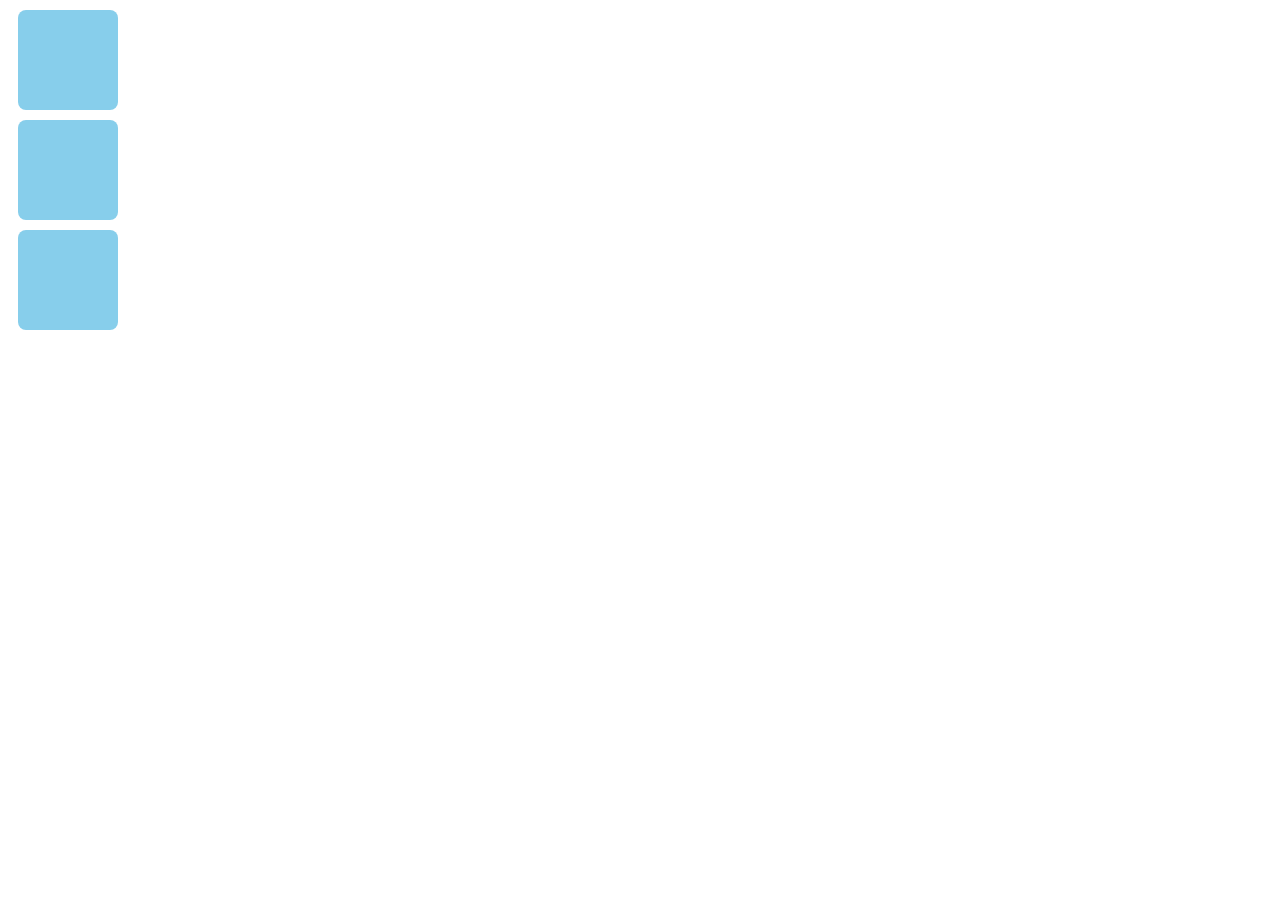
<file: 07-advance-JS/event-practice/index.html>
<!DOCTYPE html>
<html lang="en">
  <head>
    <meta charset="UTF-8" />
    <meta name="viewport" content="width=device-width, initial-scale=1.0" />
    <title>Document</title>
    <style>
  .growBox {
    width: 100px;
    height: 100px;
    background-color: skyblue;
    margin: 10px;
    border-radius: 8px;
  }
</style>

  </head>
  <body>

               <!-- task 1 -->
    <!-- <div style="position: relative; width: 250px;">
  <input type="password" id="password" placeholder="Enter password" style="width: 100%; padding-right: 30px;">
  <span id="toggleIcon" style="position: absolute; right: 10px; top: 50%; transform: translateY(-50%); cursor: pointer;">
    👁️
  </span> -->


              <!-- task 2  -->
    <!-- <div
      class="hoverBox"
      style="
        width: 200px;
        height: 100px;
        background-color: lightblue;
        text-align: center;
        line-height: 100px;
        margin: 10px;
      "
    >
      Hover Me
    </div>

    <div
      class="hoverBox"
      style="
        width: 200px;
        height: 100px;
        background-color: lightgreen;
        text-align: center;
        line-height: 100px;
        margin: 10px;
      "
    >
      Hover Me Too
    </div> -->


               <!-- task 3  -->
<div class="growBox"></div>
<div class="growBox"></div>
<div class="growBox"></div>



    <script>
      const boxes = document.getElementsByClassName("growBox");
      for (let box of boxes) {
  box.addEventListener("click", () => {
    // Get the computed size (works whether width is inline or in CSS)
    const cs = getComputedStyle(box);
    // parseFloat is better (handles decimals). fallback to 100 if parse fails.
    let width = parseFloat(cs.width) || parseFloat(box.style.width) || 100;
    let height = parseFloat(cs.height) || parseFloat(box.style.height) || 100;

    width += 10;
    height += 10;

    box.style.width = width + "px";
    box.style.height = height + "px";
  });
}

    </script>

    <script src="index.js"></script>
  </body>
</html>
</file>
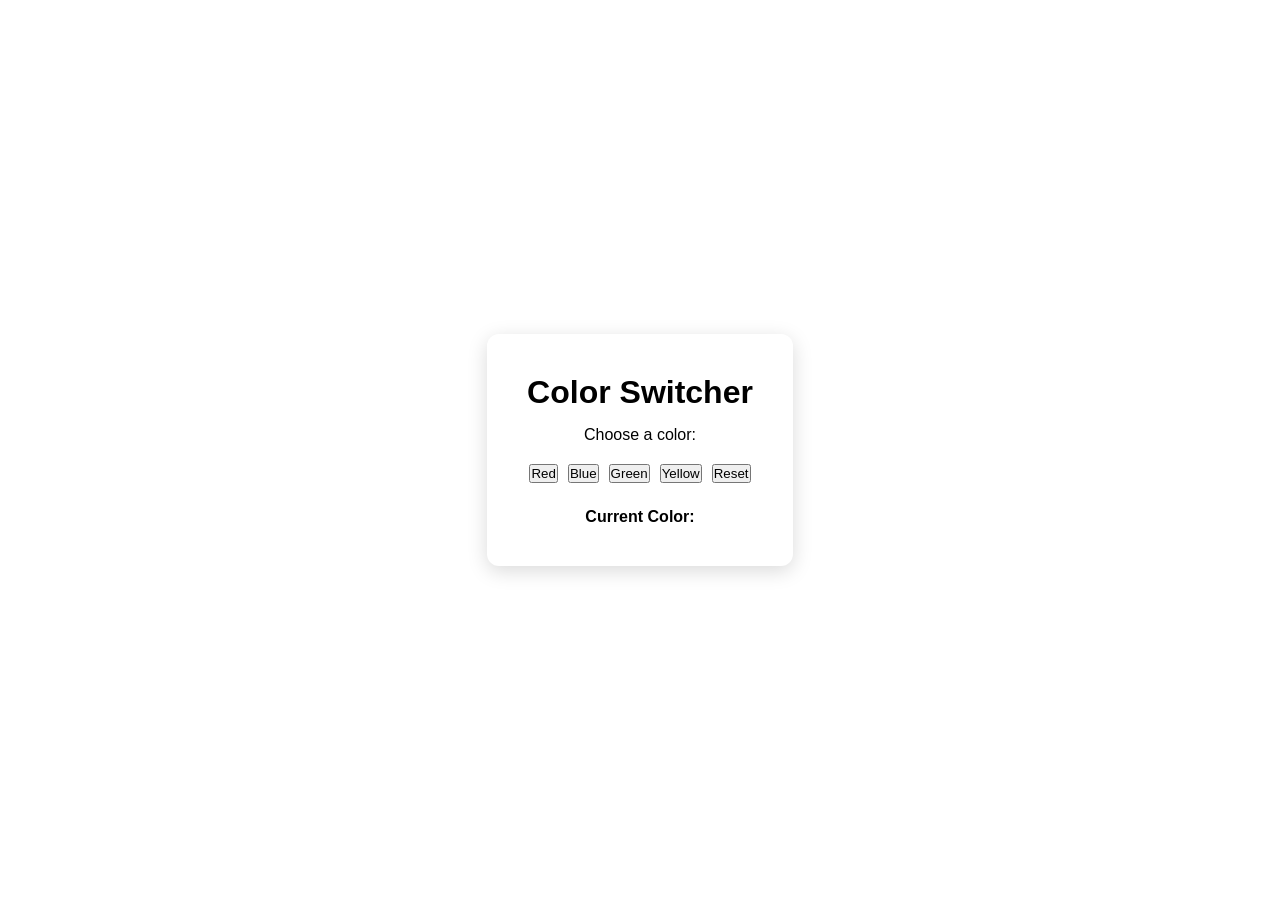
<file: Projects/project-1-color-switcher/index.html>
<!DOCTYPE html>
<html lang="en">
<head>
    <meta charset="UTF-8">
    <meta name="viewport" content="width=device-width, initial-scale=1.0">
    <title>Color Switcher</title>
    <link rel="stylesheet" href="style.css">
</head>
<body>

    <main class="container" id="container">
        <h1>Color Switcher</h1>

        <p>Choose a color:</p>

        <div class="buttons">
            <button class="button" data-color="red">Red</button>
            <button class="button" data-color="blue">Blue</button>
            <button class="button" data-color="green">Green</button>
            <button class="button" data-color="yellow">Yellow</button>
            <button class="button" data-color="reset">Reset</button>
        </div>

        <!-- <p id="current-color"></p> -->
    </main>

    <script src="script.js"></script>
</body>
</html>
</file>
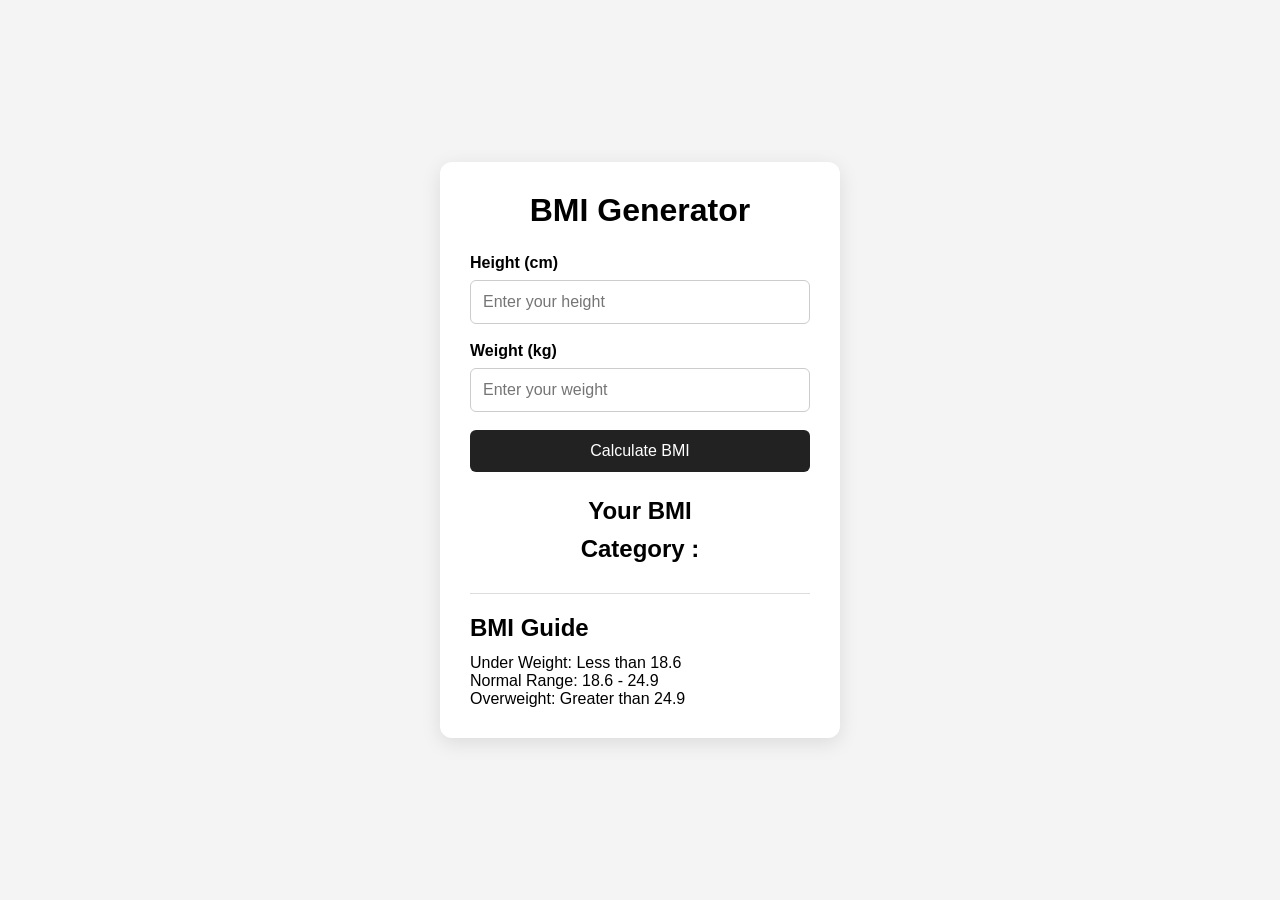
<file: Projects/project-2-bmi-generator/index.html>
<!doctype html>
<html lang="en">
  <head>
    <meta charset="UTF-8" />
    <meta name="viewport" content="width=device-width, initial-scale=1.0" />
    <title>BMI Generator</title>
    <link rel="stylesheet" href="style.css" />
  </head>

  <body>
    <div class="container">
      <h1>BMI Generator</h1>

      <form id="bmi-form">
        <div class="input-group">
          <label for="height">Height (cm)</label>
          <input
            type="number"
            id="height"
            placeholder="Enter your height"
            
          />
        </div>

        <div class="input-group">
          <label for="weight">Weight (kg)</label>
          <input
            type="number"
            id="weight"
            placeholder="Enter your weight"
          />
        </div>

        <button type="submit">Calculate BMI</button>
      </form>

      <div class="result">
        <h2>Your BMI</h2>
        <p id="bmi-result"></p>
        <h2>Category : </h2>
        <p id="category"></p>
      </div>

      <div class="guide">
        <h2>BMI Guide</h2>
        <p>Under Weight: Less than 18.6</p>
        <p>Normal Range: 18.6 - 24.9</p>
        <p>Overweight: Greater than 24.9</p>
      </div>
    </div>

    <script src="script.js"></script>
  </body>
</html>
</file>
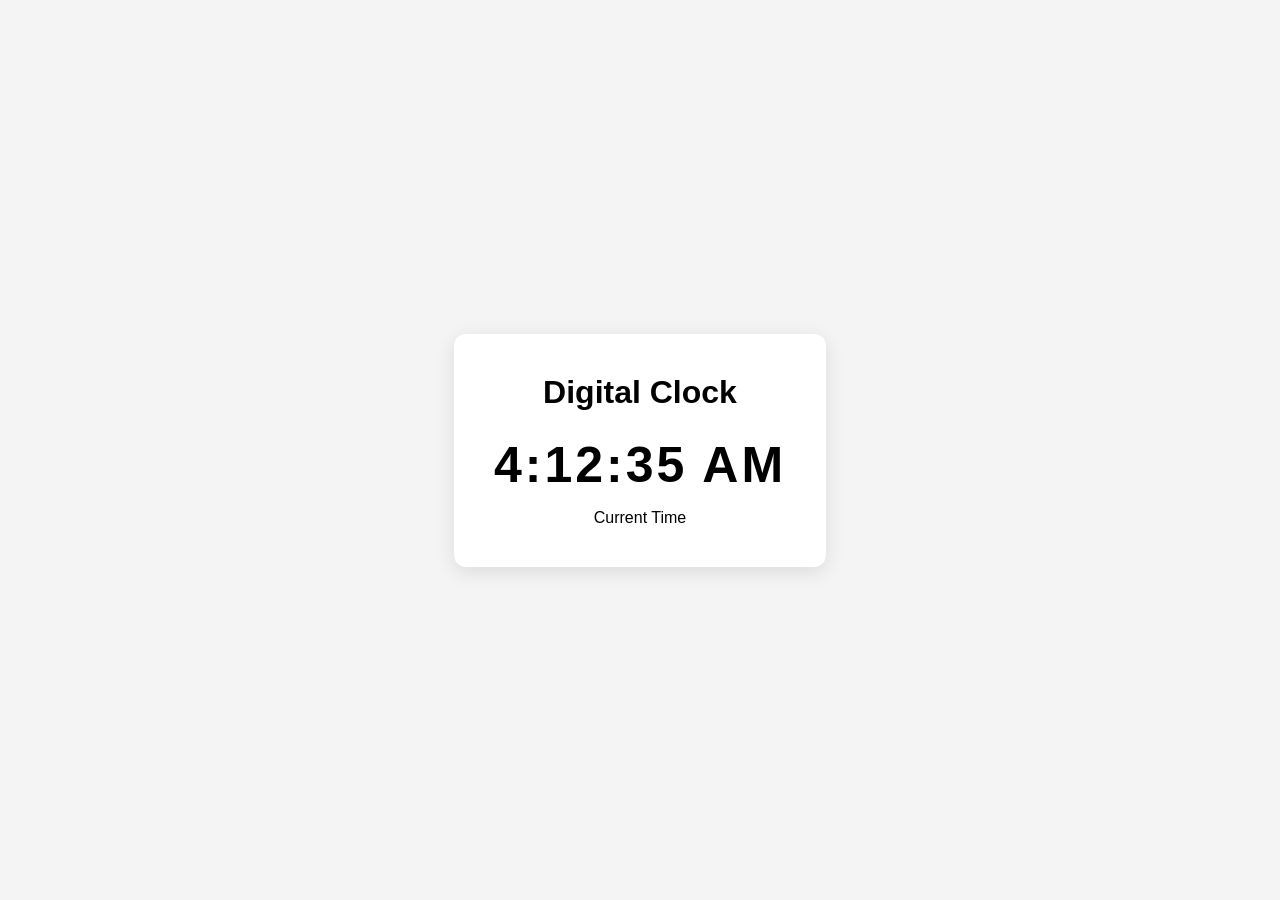
<file: Projects/project-3-digital-clock/index.html>
<!DOCTYPE html>
<html lang="en">
<head>
  <meta charset="UTF-8">
  <meta name="viewport" content="width=device-width, initial-scale=1.0">
  <title>Digital Clock</title>
  <link rel="stylesheet" href="style.css">
</head>
<body>

  <div class="clock-container">
    <h1>Digital Clock</h1>

    <div id="clock">00:00:00</div>

    <p>Current Time</p>
  </div>

  <script src="script.js"></script>
</body>
</html>
</file>
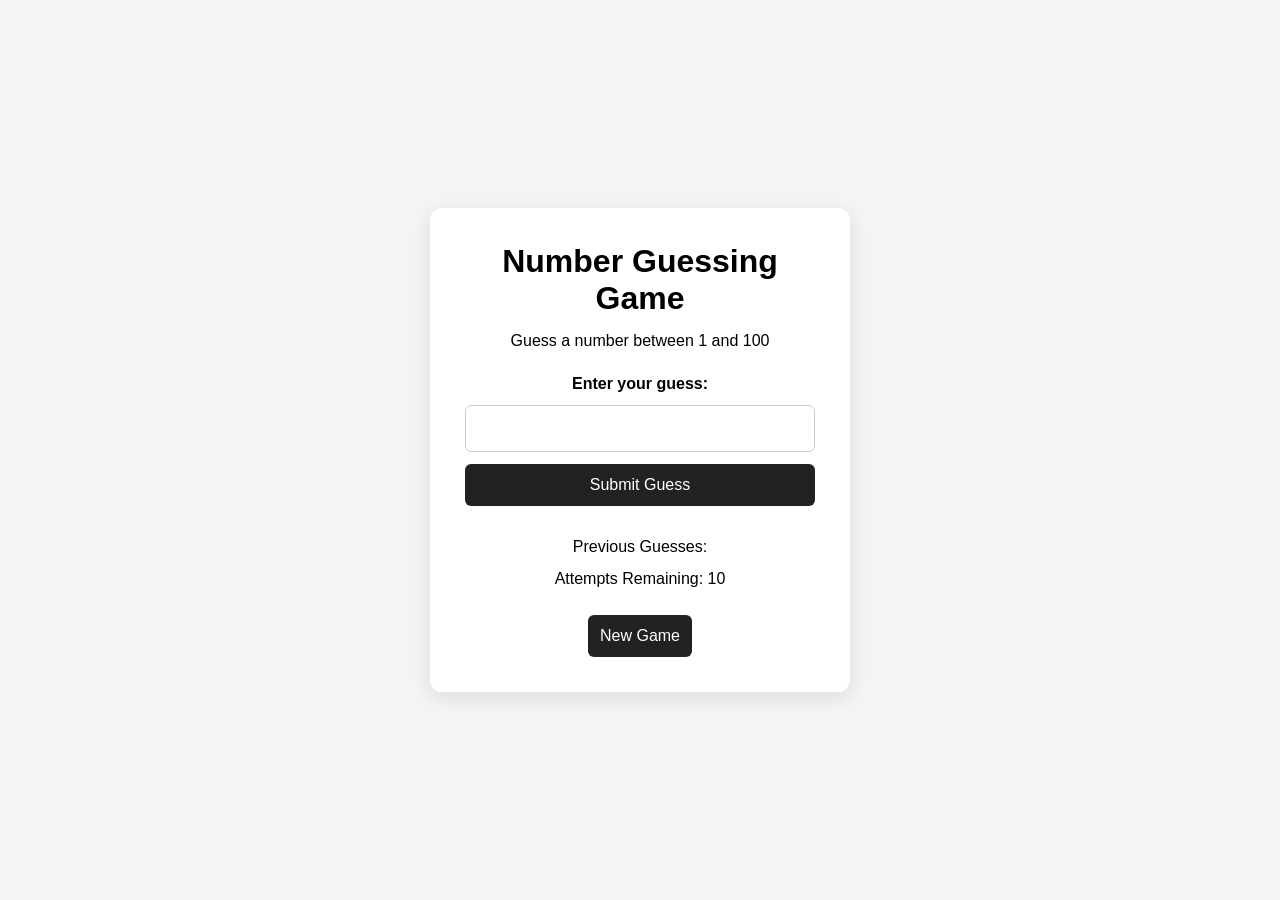
<file: Projects/project-4-guess-number/index.html>
<!DOCTYPE html>
<html lang="en">
<head>
  <meta charset="UTF-8">
  <meta name="viewport" content="width=device-width, initial-scale=1.0">
  <title>Number Guessing Game</title>
  <link rel="stylesheet" href="style.css">
</head>

<body>

  <div class="container">
    <h1>Number Guessing Game</h1>

    <p>Guess a number between 1 and 100</p>

    <form id="guess-form">
      <label for="guess">Enter your guess:</label>

      <input
        type="number"
        id="guess"
        min="1"
        max="100"
        required
      >

      <button type="submit" >Submit Guess</button>
    </form>

    <div class="game-info">
      <p id="message"></p>
      <p>Previous Guesses: <span id="previous-guesses"></span></p>
      <p>Attempts Remaining: <span id="attempts">10</span></p>
    </div>

    <button id="new-game" type="button">New Game</button>
  </div>

  <script src="script.js"></script>
</body>
</html>
</file>
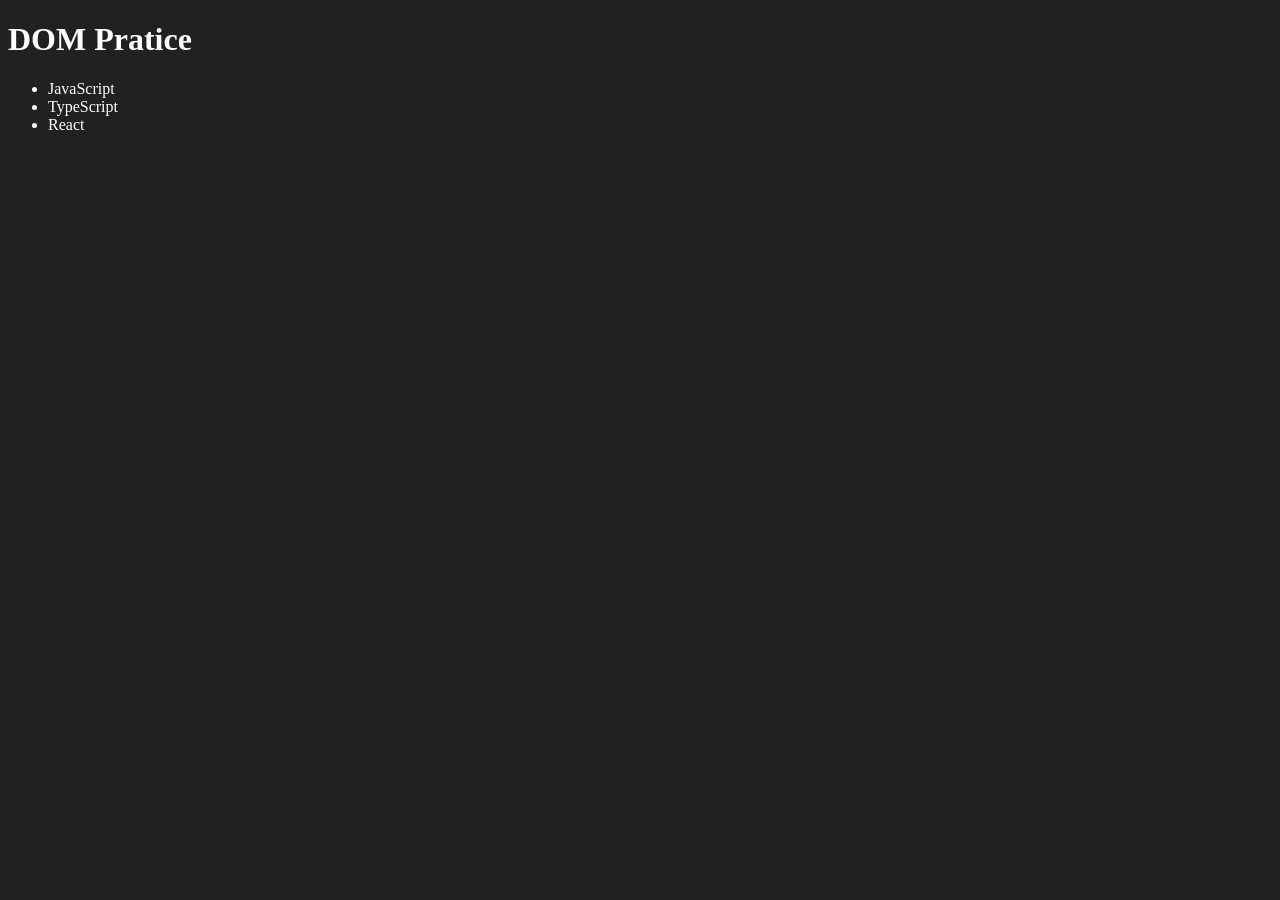
<file: 06-dom/edit-and-remove.html>
<!doctype html>
<html lang="en">
  <head>
    <meta charset="UTF-8" />
    <meta name="viewport" content="width=device-width, initial-scale=1.0" />
    <title>DOM Pratice</title>
  </head>

  <body style="background-color: #212121; color: #fff">
    <h1>DOM Pratice</h1>
    <ul class="language">
      <li>JavaScript</li>
    </ul>
  </body>
  <script>
    function addLang(langName) {
      const li = document.createElement("li");
      li.innerHTML = `${langName}`;
      const newLang = document.querySelector(".language");
      newLang.appendChild(li);
    }
    addLang("Python");
    addLang("React");


    // Optimised way or better approach 
    function addOptiLang(langName) {
      const li = document.createElement("li");
      li.appendChild(document.createTextNode(langName));
      const newLang = document.querySelector(".language");
      newLang.appendChild(li);
    }
    addOptiLang("NodeJs");

   // Edit:

const secondLang = document.querySelector("li:nth-child(2)")
console.log(secondLang)
// again using innerHTML is not better approach
// secondLang.innerHTML = "Java"

const newLi = document.createElement('li')
newLi.textContent = "TypeScript"
secondLang.replaceWith(newLi)


// Remove:
const lastLang = document.querySelector("li:last-child")
// console.log(lastLang)
lastLang.remove()


  </script>
</html>
</file>
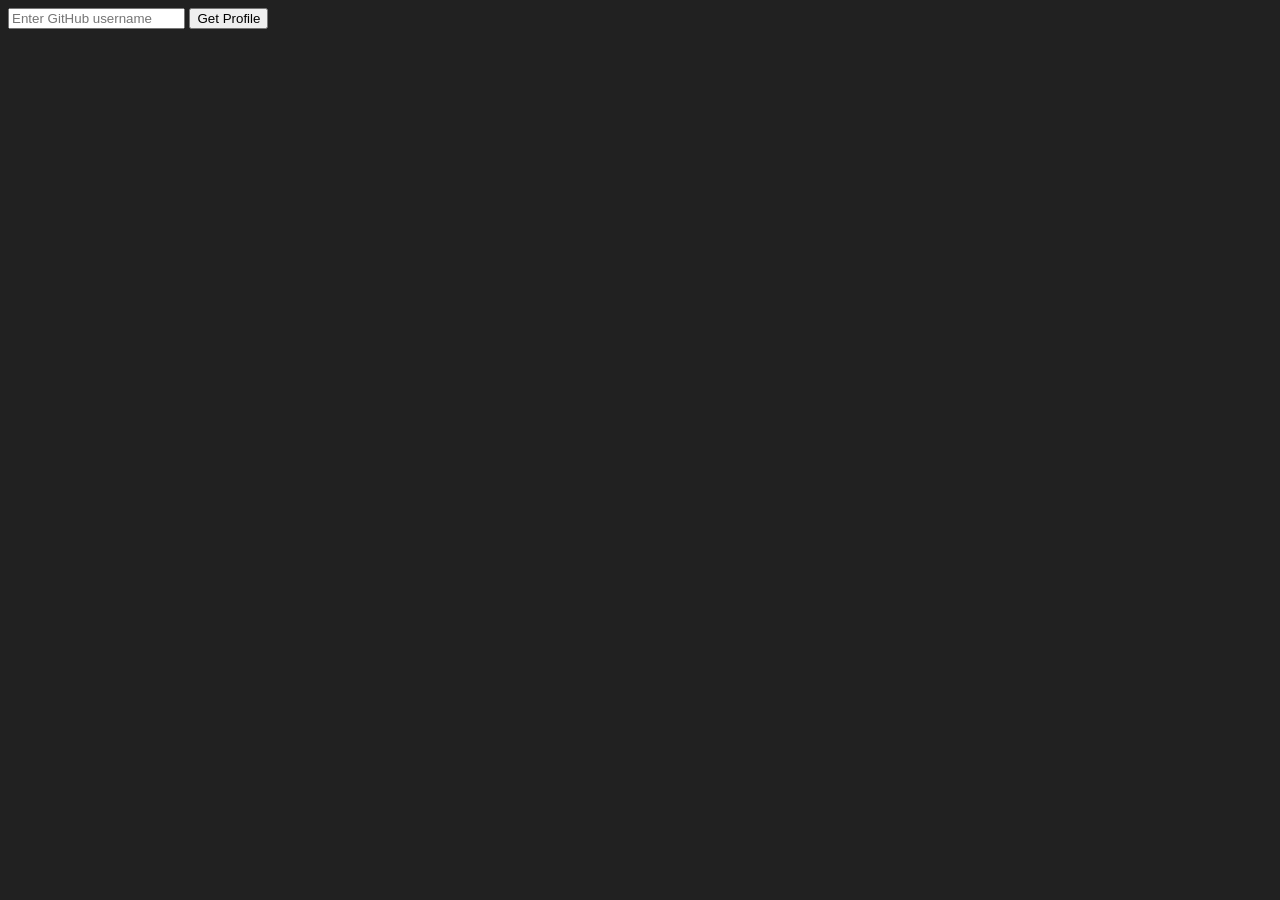
<file: 07-advance-JS/api-request-v8/fetch-git-profile.html>
<!doctype html>
<html lang="en">
  <head>
    <meta charset="UTF-8" />
    <title>GitHub Profile Card</title>
  </head>
  <body
    style="background-color: #212121; color: white; font-family: sans-serif"
  >
    <input type="text" id="username" placeholder="Enter GitHub username" />
    <button id="fetchBtn">Get Profile</button>

    <div id="card" style="margin-top: 20px"></div>

    <script>
  const button = document.querySelector("#fetchBtn");
  const card = document.querySelector("#card");

  button.addEventListener("click", function () {
    const username = document.querySelector("#username").value;
    const requestUrl = `https://api.github.com/users/${username}`;

    const xhr = new XMLHttpRequest();
    xhr.open("GET", requestUrl);

    xhr.onreadystatechange = function () {
      if (xhr.readyState === 4) {
        const data = JSON.parse(this.responseText);
        card.innerHTML = `
          <img src="${data.avatar_url}" width="100" />
          <p>Followers: ${data.followers}</p>
          <p>Name: ${data.name}</p>
        `;
      }
    };

    xhr.send();
  });
</script>
  </body>
</html>
</file>
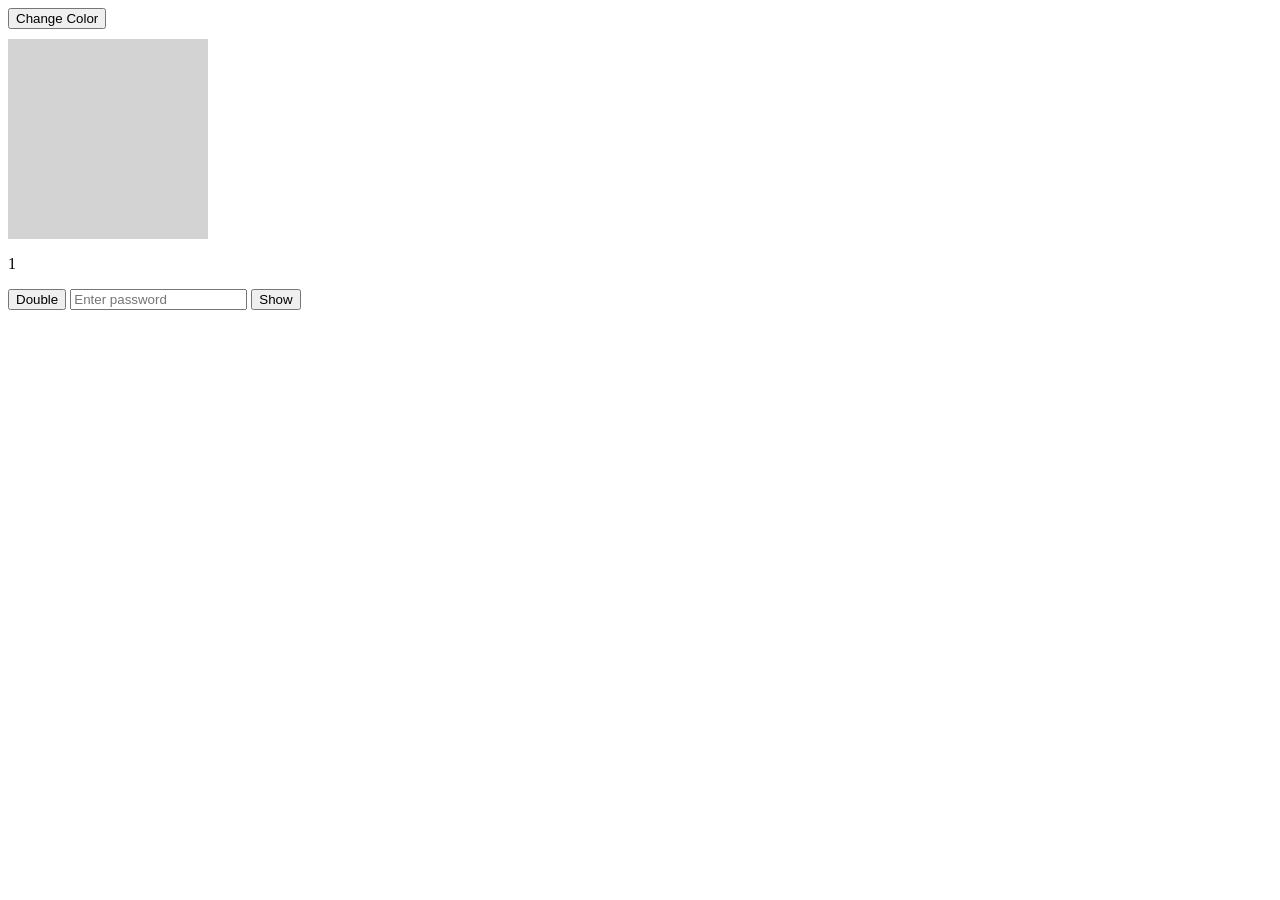
<file: 07-advance-JS/event-practice/event.html>
<!DOCTYPE html>
<html lang="en">
  <head>
    <meta charset="UTF-8" />
    <meta name="viewport" content="width=device-width, initial-scale=1.0" />
    <title>Document</title>
  </head>
  <body>
    <button id="colorBtn">Change Color</button>
    <div
      id="box"
      style="
        width: 200px;
        height: 200px;
        background: lightgray;
        margin-top: 10px;
      "
    ></div>
    <!-- For task 3  -->
    <p id="counter">1</p>
    <button id="incBtn">Double</button>

    <!-- for task 4  -->
    <input type="password" id="password" placeholder="Enter password" />
    <button id="toggleBtn">Show</button>


    
    <script src="event.js"></script>
  </body>
</html>
</file>
<file: Projects/project-1-color-switcher/style.css>
* {
    margin: 0;
    padding: 0;
    box-sizing: border-box;
}

body {
    min-height: 100vh;
    display: flex;
    justify-content: center;
    align-items: center;
    font-family: Arial, sans-serif;
    background-color: white;
    transition: background-color 0.3s ease;
}

.container {
    text-align: center;
    padding: 40px;
    border-radius: 12px;
    box-shadow: 0 5px 20px rgba(0, 0, 0, 0.15);
}

h1 {
    margin-bottom: 15px;
}

p {
    margin-bottom: 20px;
}

.buttons {
    display: flex;
    gap: 10px;
    flex-wrap: wrap;
    justify-content: center;
}

.color-btn {
    border: none;
    padding: 12px 20px;
    border-radius: 6px;
    cursor: pointer;
    font-size: 16px;
    color: white;
}

.red {
    background-color: red;
}

.blue {
    background-color: blue;
}

.green {
    background-color: green;
}

.yellow {
    background-color: #d4a900;
}

.reset {
    background-color: #333;
}

.color-btn:hover {
    opacity: 0.8;
}

#current-color {
    margin-top: 25px;
    margin-bottom: 0;
    font-weight: bold;
}
</file>
<file: Projects/project-2-bmi-generator/style.css>
* {
  margin: 0;
  padding: 0;
  box-sizing: border-box;
}

body {
  font-family: Arial, sans-serif;
  background-color: #f4f4f4;
  min-height: 100vh;
  display: flex;
  justify-content: center;
  align-items: center;
}

.container {
  width: 400px;
  background-color: white;
  padding: 30px;
  border-radius: 12px;
  box-shadow: 0 5px 20px rgba(0, 0, 0, 0.1);
}

h1 {
  text-align: center;
  margin-bottom: 25px;
}

.input-group {
  margin-bottom: 18px;
}

label {
  display: block;
  margin-bottom: 8px;
  font-weight: bold;
}

input {
  width: 100%;
  padding: 12px;
  border: 1px solid #ccc;
  border-radius: 6px;
  font-size: 16px;
}

button {
  width: 100%;
  padding: 12px;
  border: none;
  border-radius: 6px;
  background-color: #222;
  color: white;
  font-size: 16px;
  cursor: pointer;
}

button:hover {
  opacity: 0.9;
}

.result {
  text-align: center;
  margin-top: 25px;
}

.result h2 {
  margin-bottom: 10px;
}

#results {
  font-size: 18px;
  font-weight: bold;
}

.guide {
  margin-top: 30px;
  border-top: 1px solid #ddd;
  padding-top: 20px;
}

.guide h2 {
  margin-bottom: 12px;
}
</file>
<file: Projects/project-3-digital-clock/style.css>
* {
  margin: 0;
  padding: 0;
  box-sizing: border-box;
}

body {
  min-height: 100vh;
  display: flex;
  justify-content: center;
  align-items: center;
  font-family: Arial, sans-serif;
  background-color: #f4f4f4;
}

.clock-container {
  text-align: center;
  background-color: white;
  padding: 40px;
  border-radius: 12px;
  box-shadow: 0 5px 20px rgba(0, 0, 0, 0.1);
}

h1 {
  margin-bottom: 25px;
}

#clock {
  font-size: 50px;
  font-weight: bold;
  letter-spacing: 3px;
  margin-bottom: 15px;
}

p {
  font-size: 16px;
}
</file>
<file: Projects/project-4-guess-number/style.css>
* {
  margin: 0;
  padding: 0;
  box-sizing: border-box;
}

body {
  min-height: 100vh;
  display: flex;
  justify-content: center;
  align-items: center;
  font-family: Arial, sans-serif;
  background-color: #f4f4f4;
}

.container {
  width: 420px;
  padding: 35px;
  background-color: white;
  border-radius: 12px;
  box-shadow: 0 5px 20px rgba(0, 0, 0, 0.1);
  text-align: center;
}

h1 {
  margin-bottom: 15px;
}

.container > p {
  margin-bottom: 25px;
}

form {
  display: flex;
  flex-direction: column;
  gap: 12px;
}

label {
  font-weight: bold;
}

input {
  padding: 12px;
  font-size: 18px;
  border: 1px solid #ccc;
  border-radius: 6px;
}

button {
  padding: 12px;
  border: none;
  border-radius: 6px;
  background-color: #222;
  color: white;
  font-size: 16px;
  cursor: pointer;
}

button:hover {
  opacity: 0.9;
}

.game-info {
  margin-top: 25px;
  line-height: 2;
}

#message {
  font-weight: bold;
}

#new-game {
  margin-top: 20px;
}
</file>
